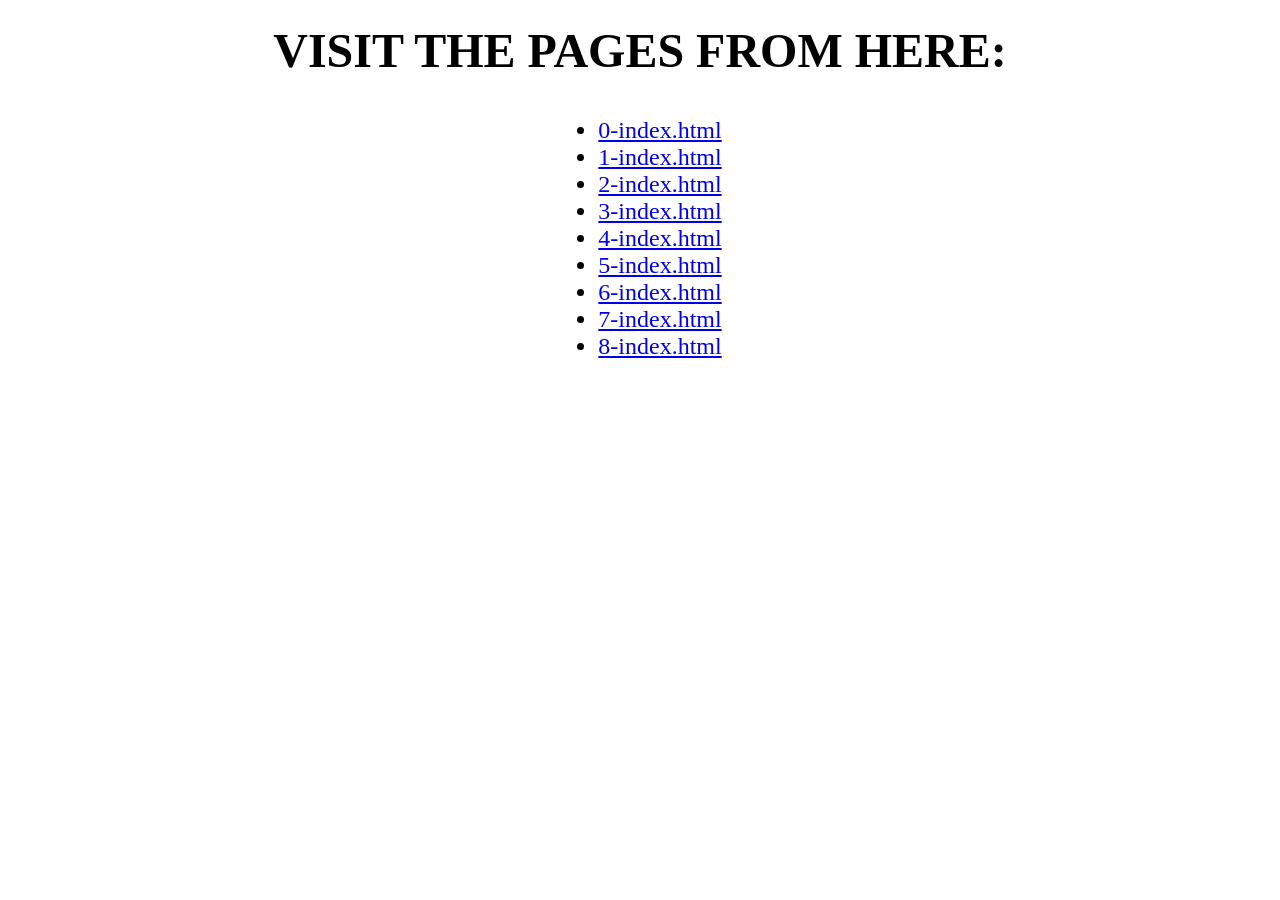
<file: index.html>
<!DOCTYPE html>
<html lang="en">
	<head>
		<meta charset="utf-8">
		<title>AirBnB Clone</title>
	</head>
	<body style="display: flex; flex-direction: column; justify-content: center; align-items: center; font-weight bold; font-size: 24px; text-align: center;">
		<h1 style="margin-top: 15px; margin-bottom: 15px;">VISIT THE PAGES FROM HERE:</h2>
		<ul>
			<li>
				<a href="0-index.html">0-index.html</a>
			</li>
			
			<li>
				<a href="1-index.html">1-index.html</a>
			</li>
			
			<li>
				<a href="2-index.html">2-index.html</a>
			</li>
			
			<li>
				<a href="3-index.html">3-index.html</a>
			</li>
			
			<li>
				<a href="4-index.html">4-index.html</a>
			</li>
			
			<li>
				<a href="5-index.html">5-index.html</a>
			</li>
			
			<li>
				<a href="6-index.html">6-index.html</a>
			</li>
			
			<li>
				<a href="7-index.html">7-index.html</a>
			</li>
			
			<li>
				<a href="8-index.html">8-index.html</a>
			</li>
		</ul>
	</body>
</html>
</file>
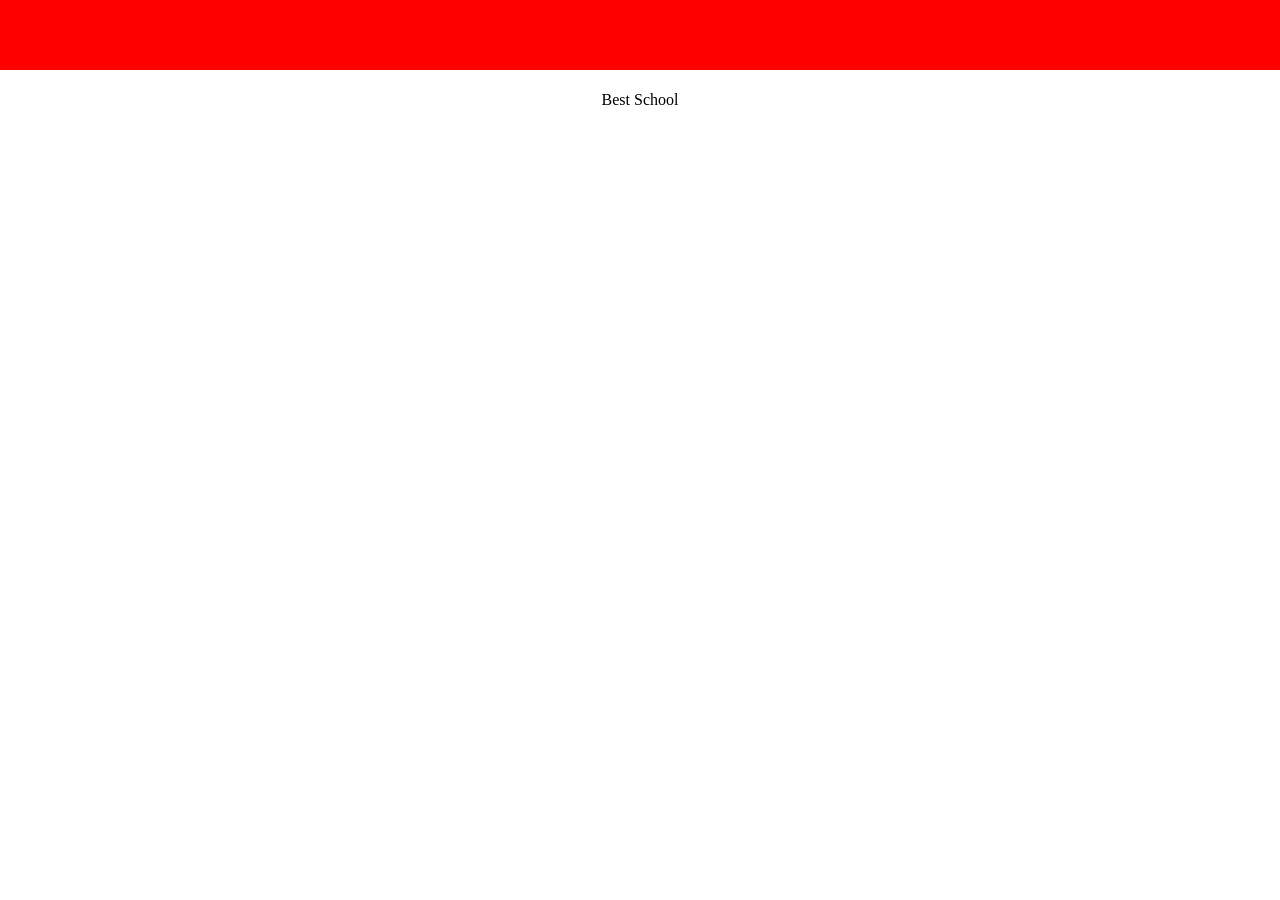
<file: 0-index.html>
<!DOCTYPE html>
<html lang="en">
	<head>
		<meta charset="utf-8">
		<title>AirBnB Clone</title>
	</head>
	<body style="padding: 0px;
		margin: 0px;">
		<header style="background-color: #FF0000;
			       height: 70px;
			       width: 100%;">
		</header>
		<footer style="display:flex;
			       justify-content: center;
			       align-items: center;
			       position: absolute;
			       bottom: 0
			       background-color: #00FF00;
			       height: 60px;
			       width: 100%;">
			Best School
		</footer>
	</body>
</html>
</file>
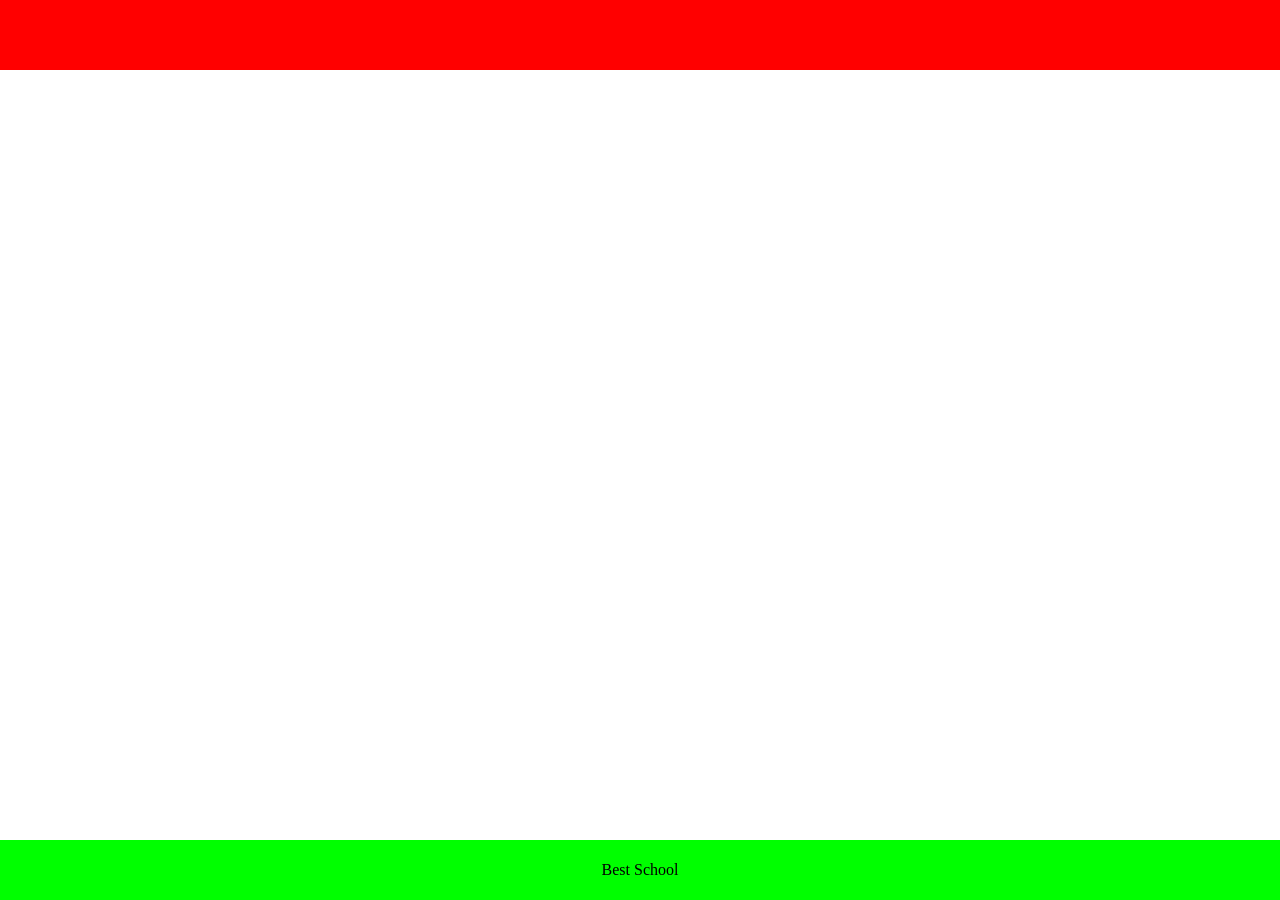
<file: 1-index.html>
<!DOCTYPE html>
<html lang="en">
	<head>
		<meta charset="utf-8">
		<title>AirBnB Clone</title>
		<style>
			body {
				padding: 0px;
				margin: 0px;
			}
			header {
				background-color: #FF0000;
				height: 70px;
				width: 100%;
			}
			footer {
				display: flex;
				justify-content: center;
				align-items: center;
				position: absolute;
				bottom: 0;
				background-color: #00FF00;
				height: 60px;
				width: 100%;
			}
		</style>
	</head>
	<body>
		<header></header>
		<footer>Best School</footer>
	</body>
</html>
</file>
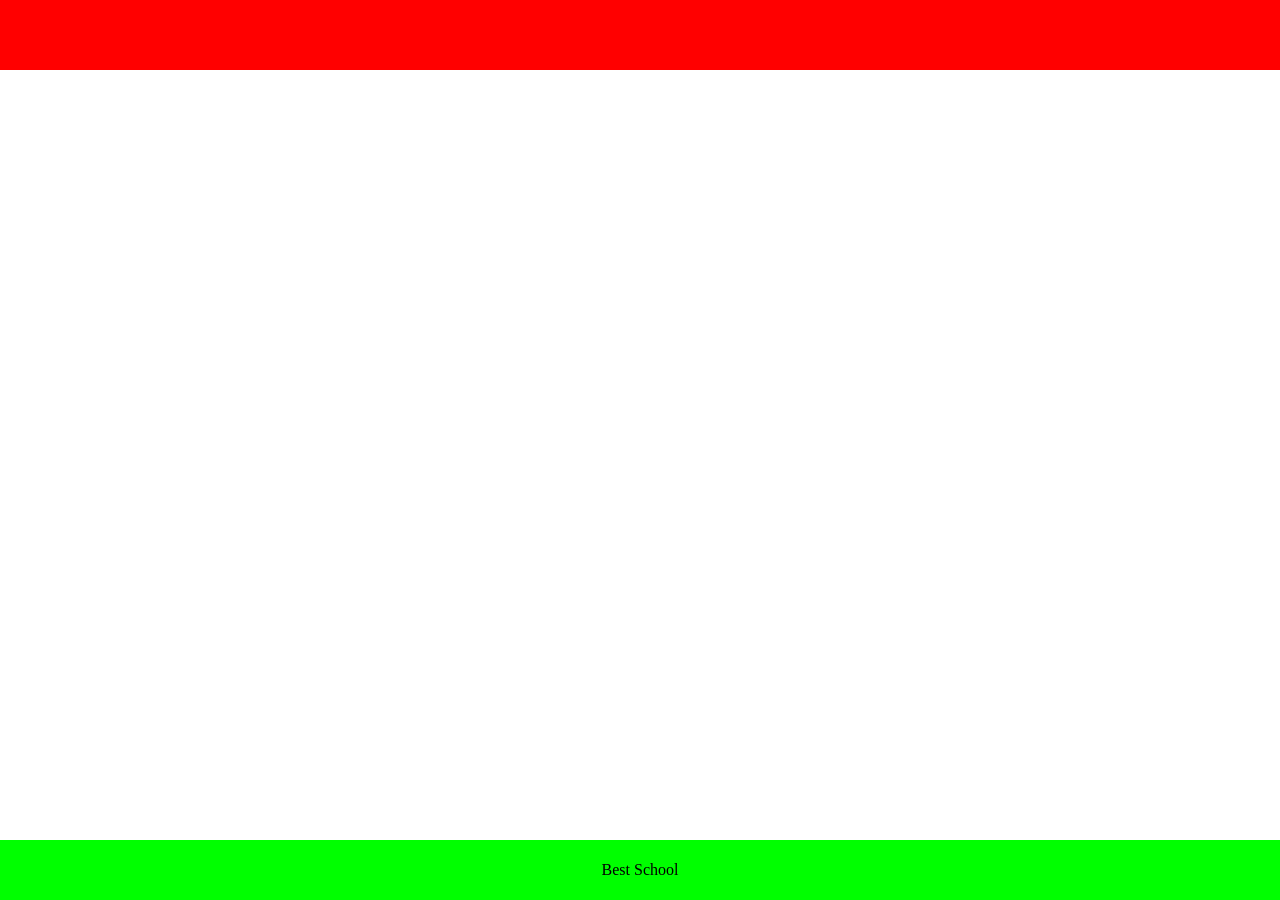
<file: 2-index.html>
<!DOCTYPE html>
<html lang="en">
	<head>
		<meta charset="utf-8">
		<title>AirBnB Clone</title>
		<link rel="stylesheet" href="styles/reset.css">
		<link rel="stylesheet" href="styles/2-common.css">
		<link rel="stylesheet" href="styles/2-header.css">
		<link rel="stylesheet" href="styles/2-footer.css">
	</head>
	<body>
		<header></header>
		<footer>Best School</footer>
	</body>
</html>
</file>
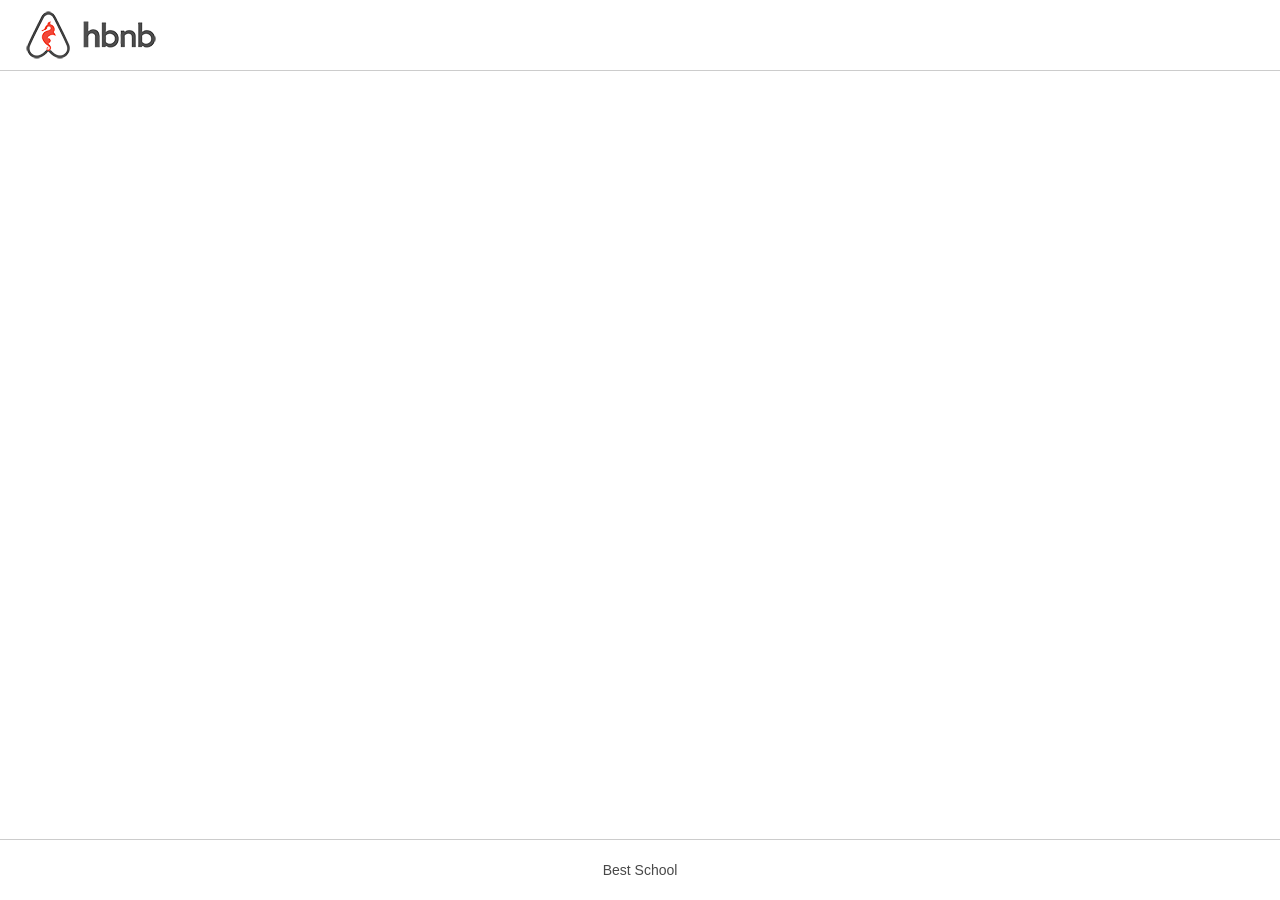
<file: 3-index.html>
<!DOCTYPE html>
<html lang="en">
	<head>
		<meta charset="utf-8">
		<title>AirBnB Clone</title>
		<link rel="stylesheet" href="styles/reset.css">
		<link rel="stylesheet" href="styles/3-common.css">
		<link rel="stylesheet" href="styles/3-header.css">
		<link rel="stylesheet" href="styles/3-footer.css">
		<link rel="icon" href="images/icon.png">
	</head>
	<body>
		<header></header>
		<footer>Best School</footer>
	</body>
</html>
</file>
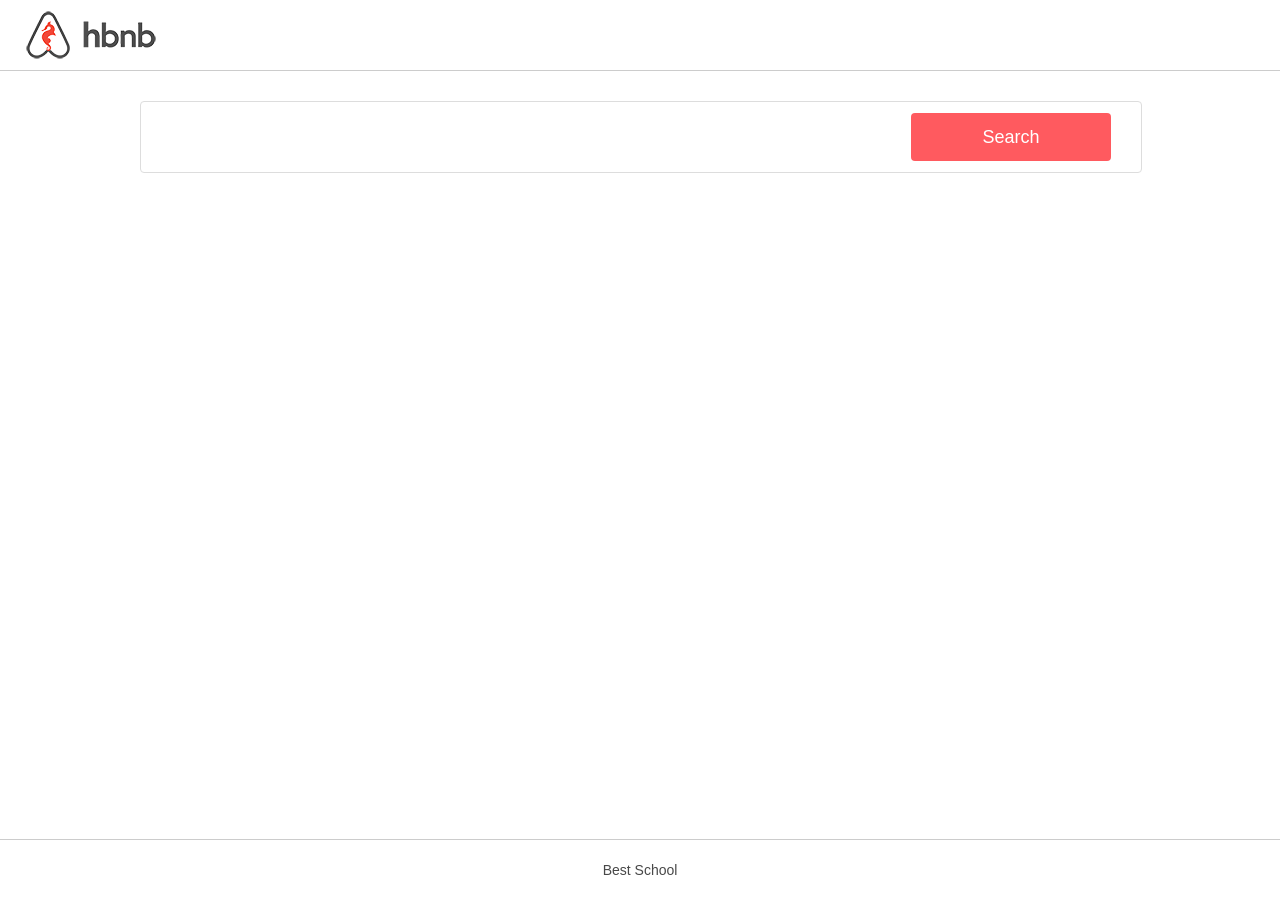
<file: 4-index.html>
<!DOCTYPE html>
<html lang="en">
	<head>
		<meta charset="utf-8">
		<title>AirBnB Clone</title>
		<link rel="stylesheet" href="styles/reset.css">
		<link rel="stylesheet" href="styles/4-common.css">
		<link rel="stylesheet" href="styles/3-header.css">
		<link rel="stylesheet" href="styles/3-footer.css">
		<link rel="stylesheet" href="styles/4-filters.css">
		<link rel="icon" href="images/icon.png">
	</head>
	<body>
		<header></header>
		<div class="container">
			<section class="filters">
				<button>Search</button>
			</section>
		</div>
		<footer>
			Best School
		</footer>
	</body>
</html>
</file>
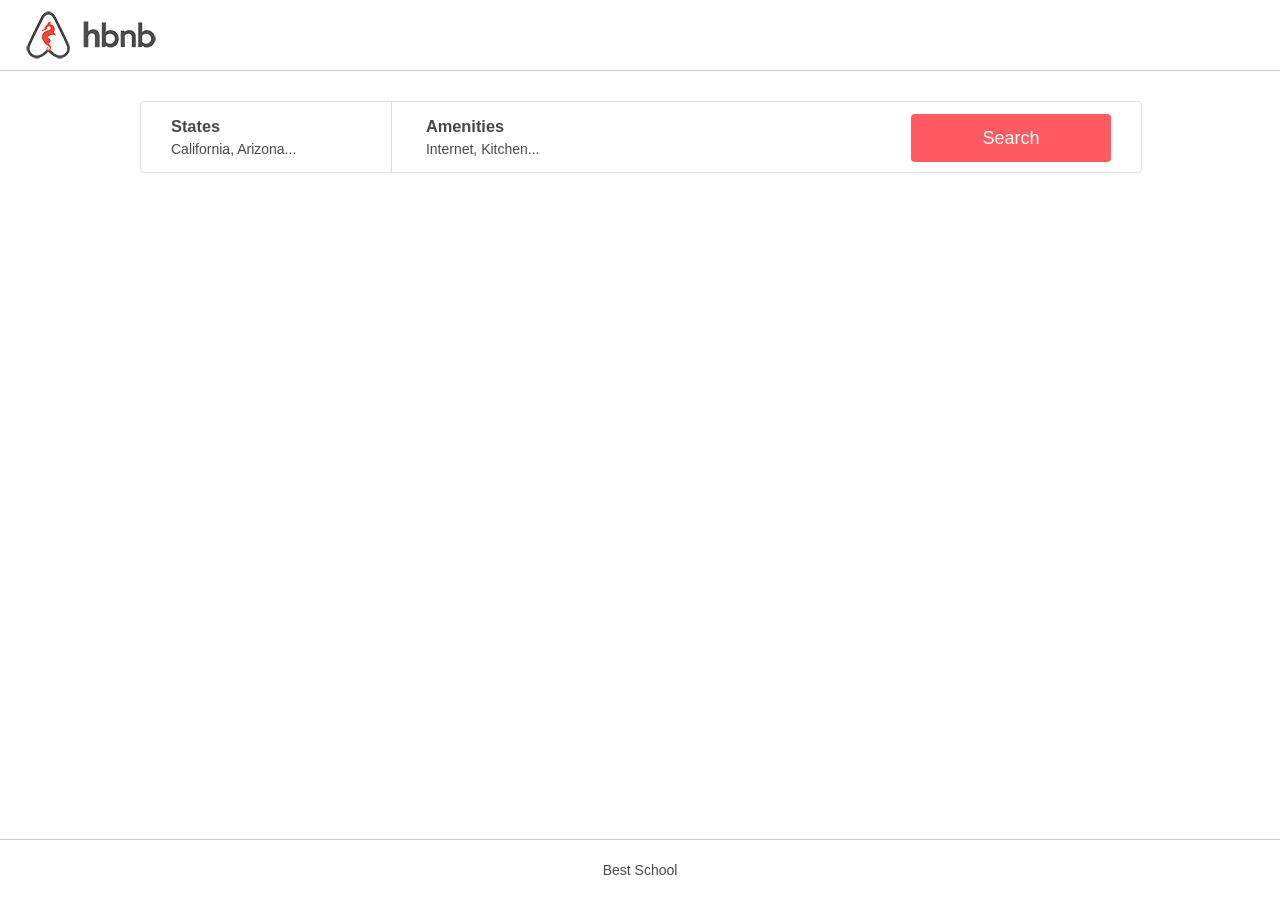
<file: 5-index.html>
<!DOCTYPE html>
<html lang="en">
	<head>
		<meta charset="utf-8">
		<title>AirBnB Clone</title>
		<link rel="stylesheet" href="styles/reset.css">
		<link rel="stylesheet" href="styles/4-common.css">
		<link rel="stylesheet" href="styles/3-header.css">
		<link rel="stylesheet" href="styles/3-footer.css">
		<link rel="stylesheet" href="styles/5-filters.css">
		<link rel="icon" href="images/icon.png">
	</head>
	<body>
		<header></header>
		<div class="container">
			<section class="filters">
				<div class="locations">
					<h3>States</h3>
					<h4>California, Arizona...</h4>
				</div>
				<div class="amenities">
					<h3>Amenities</h3>
					<h4>Internet, Kitchen...</h4>
				</div>
				<button>Search</button>
			</section>
		</div>
		<footer>
			Best School
		</footer>
	</body>
</html>
</file>
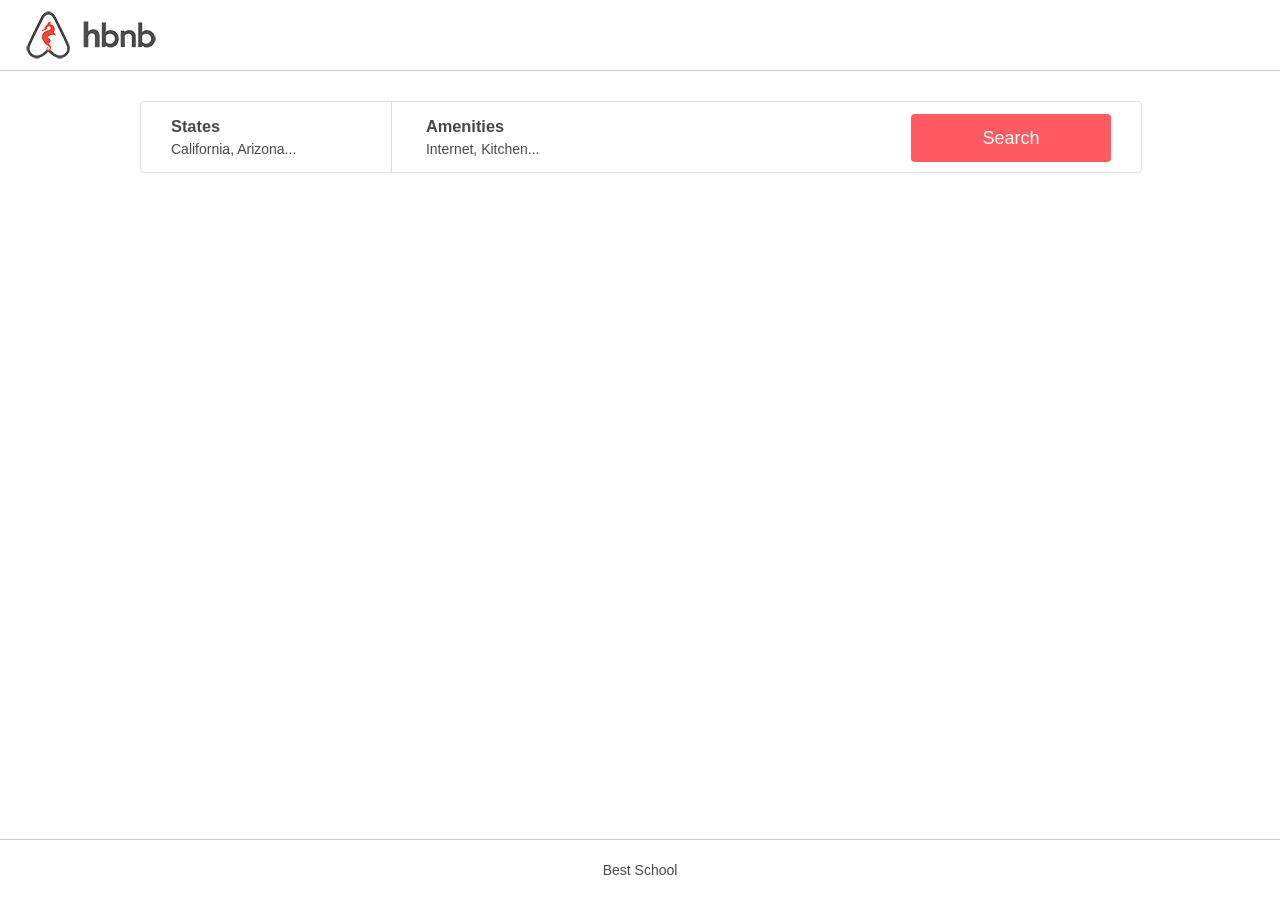
<file: 6-index.html>
<!DOCTYPE html>
<html lang="en">
	<head>
		<meta charset="utf-8">
		<title>AirBnB Clone</title>
		<link rel="stylesheet" href="styles/reset.css">
		<link rel="stylesheet" href="styles/4-common.css">
		<link rel="stylesheet" href="styles/3-header.css">
		<link rel="stylesheet" href="styles/3-footer.css">
		<link rel="stylesheet" href="styles/6-filters.css">
		<link rel="icon" href="images/icon.png">
	</head>
	<body>
		<header></header>
		<div class="container">
			<section class="filters">
				<div class="locations">
					<h3>States</h3>
					<h4>California, Arizona...</h4>
					<div class="popover">
						<h2>Arizona:</h2>
						<ul>
							<li>Page</li>
							<li>Page2</li>
						</ul>
						<h2>California:</h2>
						<ul>
							<li>San Francisco</li>
							<li>Los Altos</li>
						</ul>
					</div>
				</div>

				<div class="amenities">
					<h3>Amenities</h3>
					<h4>Internet, Kitchen...</h4>
					<ul class="popover">
						<li>Internet</li>
						<li>TV</li>
						<li>Kitchen</li>
						<li>Iron</li>
					</ul>
				</div>
				<button>Search</button>
			</section>
		</div>
		<footer>
			Best School
		</footer>
	</body>
</html>
</file>
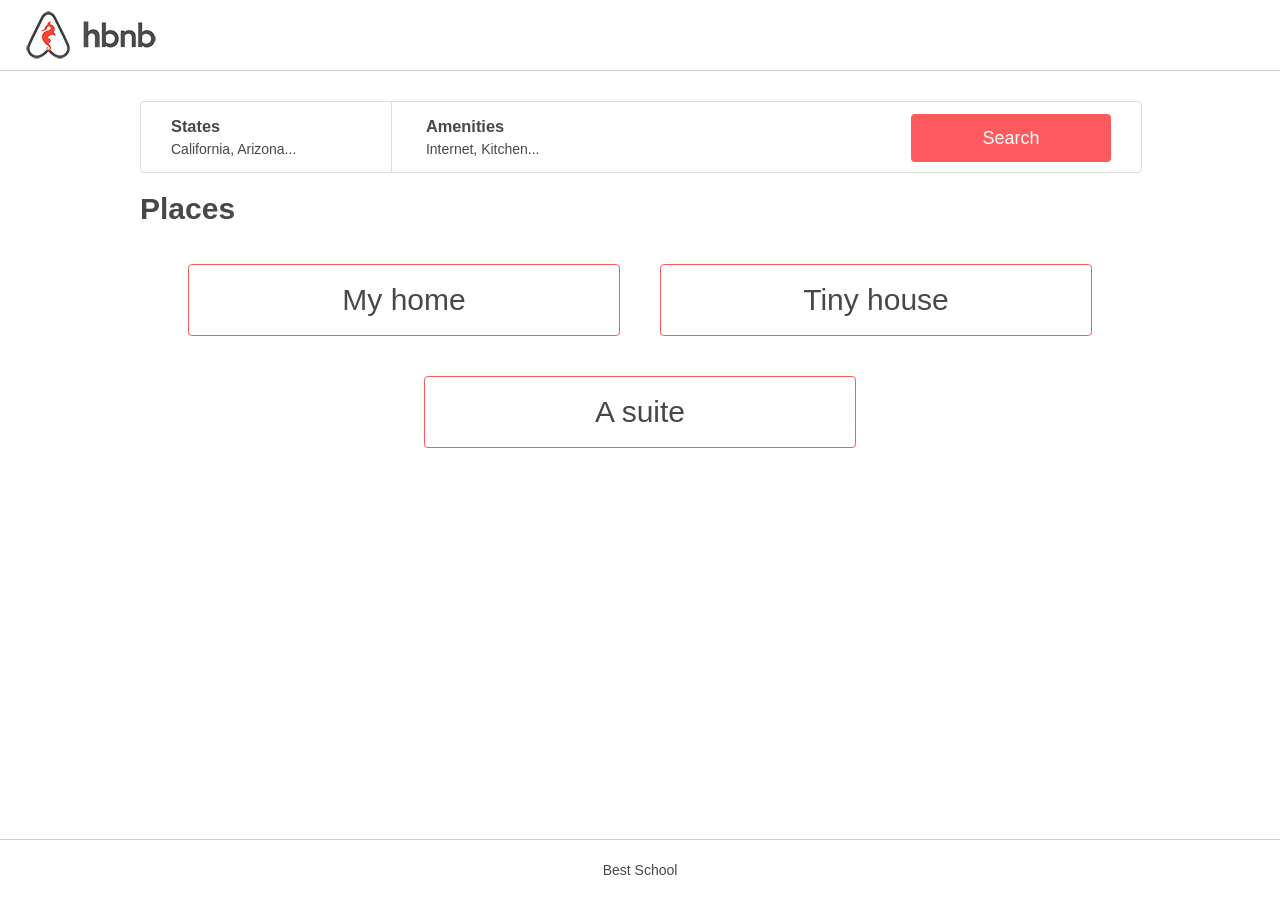
<file: 7-index.html>
<!DOCTYPE html>
<html lang="en">
	<head>
		<meta charset="utf-8">
		<title>AirBnB Clone</title>
		<link rel="stylesheet" href="styles/reset.css">
		<link rel="stylesheet" href="styles/4-common.css">
		<link rel="stylesheet" href="styles/3-header.css">
		<link rel="stylesheet" href="styles/3-footer.css">
		<link rel="stylesheet" href="styles/6-filters.css">
		<link rel="stylesheet" href="styles/7-places.css">
		<link rel="icon" href="images/icon.png">
	</head>
	<body>
		<header></header>
		<div class="container">
			<!-- Filter section -->
			<section class="filters">
				<!-- Locations div -->
				<div class="locations">
					<h3>States</h3>
					<h4>California, Arizona...</h4>
					<div class="popover">
						<h2>Arizona:</h2>
						<ul>
							<li>Page</li>
							<li>Page2</li>
						</ul>
						<h2>California:</h2>
						<ul>
							<li>San Francisco</li>
							<li>Los Altos</li>
						</ul>
					</div>
				</div>

				<!-- Amenities div -->
				<div class="amenities">
					<h3>Amenities</h3>
					<h4>Internet, Kitchen...</h4>
					<ul class="popover">
						<li>Internet</li>
						<li>TV</li>
						<li>Kitchen</li>
						<li>Iron</li>
					</ul>
				</div>
				<!-- Button -->
				<button>Search</button>
			</section>

			<!-- Places section -->
			<section class="places">
				<h1>Places</h1>
				<article>
					<h2>My home</h2>
				</article>
				<article>
					<h2>Tiny house</h2>
				</article>
				<article>
					<h2>A suite</h2>
				</article>
			</section>
		</div>
		<footer>
			Best School
		</footer>
	</body>
</html>
</file>
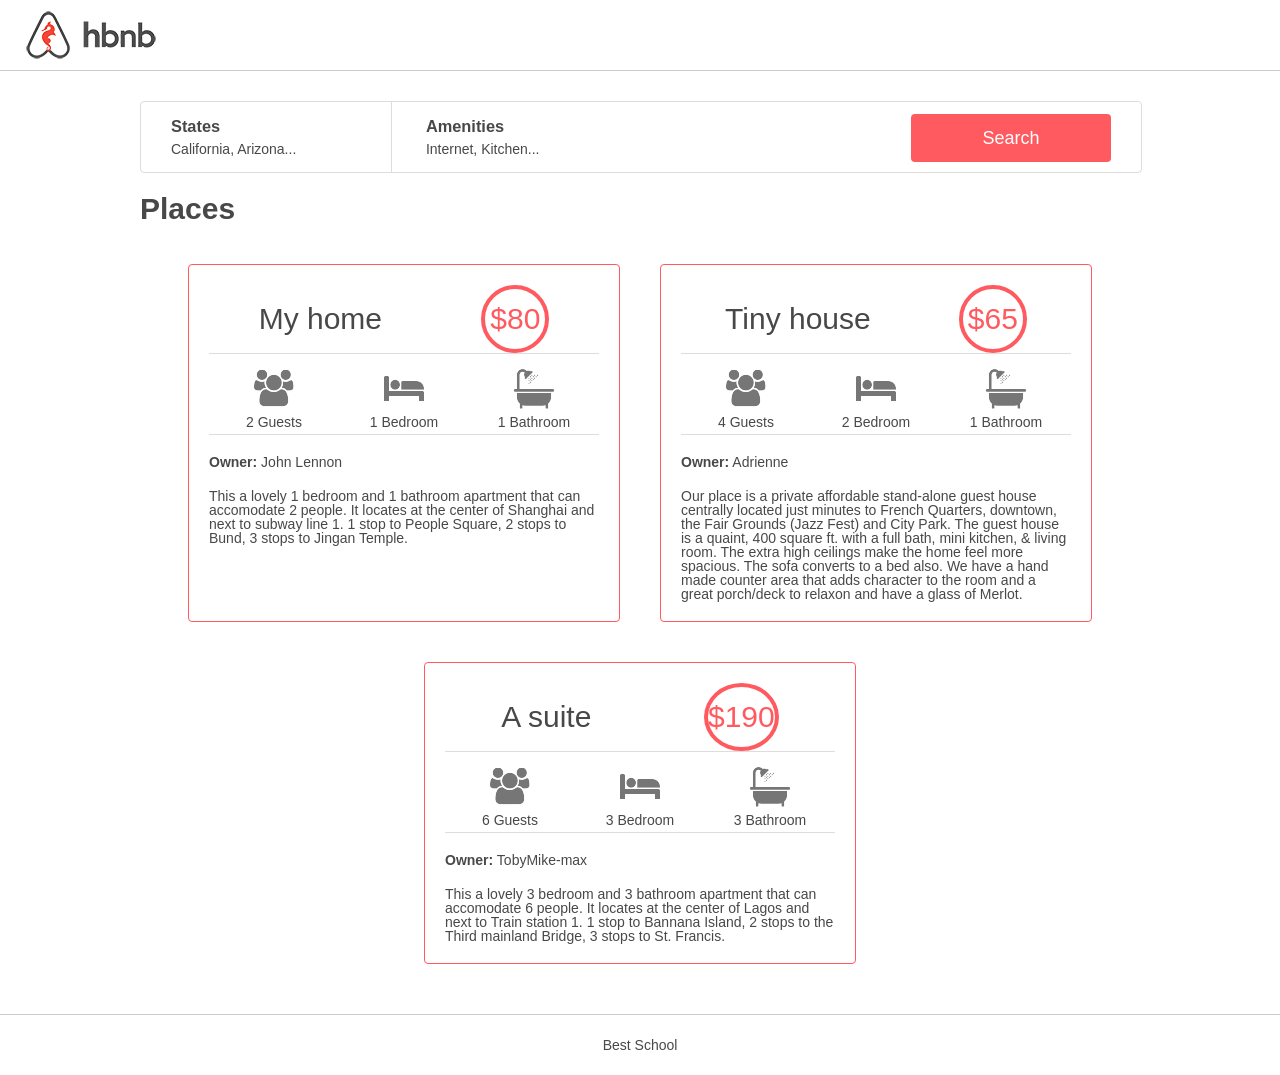
<file: 8-index.html>
<!DOCTYPE html>
<html lang="en">
	<head>
		<meta charset="utf-8">
		<title>AirBnB Clone</title>
		<link rel="stylesheet" href="styles/reset.css">
		<link rel="stylesheet" href="styles/4-common.css">
		<link rel="stylesheet" href="styles/3-header.css">
		<link rel="stylesheet" href="styles/3-footer.css">
		<link rel="stylesheet" href="styles/6-filters.css">
		<link rel="stylesheet" href="styles/8-places.css">
		<link rel="icon" href="images/icon.png">
	</head>
	<body>
		<header></header>
		<div class="container">
			<!-- Filter section -->
			<section class="filters">
				<!-- Locations div -->
				<div class="locations">
					<h3>States</h3>
					<h4>California, Arizona...</h4>
					<div class="popover">
						<h2>Arizona:</h2>
						<ul>
							<li>Page</li>
							<li>Page2</li>
						</ul>
						<h2>California:</h2>
						<ul>
							<li>San Francisco</li>
							<li>Los Altos</li>
						</ul>
					</div>
				</div>

				<!-- Amenities div -->
				<div class="amenities">
					<h3>Amenities</h3>
					<h4>Internet, Kitchen...</h4>
					<ul class="popover">
						<li>Internet</li>
						<li>TV</li>
						<li>Kitchen</li>
						<li>Iron</li>
					</ul>
				</div>
				<!-- Button -->
				<button>Search</button>
			</section>

			<!-- Places section -->
			<section class="places">
				<h1>Places</h1>

				<article>
					<div class="name_price">
						<h2>My home</h2>
						<div class="price_by_night">
							$80
						</div>
					</div>
					<div class="information">
						<div class="max_guest">
							<div class="users_icon"></div>
							<div>2 Guests</div>
						</div>
						<div class="number_rooms">
							<div class="bed_icon"></div>
							<div>1 Bedroom</div>
						</div>
						<div class="number_bathrooms">
							<div class="bath_icon"></div>
							<div>1 Bathroom</div>
						</div>
					</div>
					<div class="user">
						<strong>Owner:</strong> John Lennon
					</div>
					<div class="description">
						This a lovely 1 bedroom and 1 bathroom apartment that can accomodate
						2 people. It locates at the center of Shanghai and next to subway
						line 1. 1 stop to People Square, 2 stops to Bund, 3 stops to Jingan
						Temple.
					</div>
				</article>

				<article>
					<div class="name_price">
						<h2>Tiny house</h2>
						<div class="price_by_night">
							$65
						</div>
					</div>
					<div class="information">
						<div class="max_guest">
							<div class="users_icon"></div>
							<div>4 Guests</div>
						</div>
						<div class="number_rooms">
							<div class="bed_icon"></div>
							<div>2 Bedroom</div>
						</div>
						<div class="number_bathrooms">
							<div class="bath_icon"></div>
							<div>1 Bathroom</div>
						</div>
					</div>
					<div class="user">
						<strong>Owner:</strong> Adrienne
					</div>
					<div class="description">
						Our place is a private affordable stand-alone guest house centrally
						located just minutes to French Quarters, downtown, the Fair Grounds
						(Jazz Fest) and City Park. The guest house is a quaint, 400 square ft.
						with a full bath, mini kitchen, & living room. The extra high ceilings
						make the home feel more spacious. The sofa converts to a bed also.
						We have a hand made counter area that adds character to the room and
						a great porch/deck to relaxon and have a glass of Merlot.
					</div>
				</article>

				<article>
					<div class="name_price">
						<h2>A suite</h2>
						<div class="price_by_night">
							$190
						</div>
					</div>
					<div class="information">
						<div class="max_guest">
							<div class="users_icon"></div>
							<div>6 Guests</div>
						</div>
						<div class="number_rooms">
							<div class="bed_icon"></div>
							<div>3 Bedroom</div>
						</div>
						<div class="number_bathrooms">
							<div class="bath_icon"></div>
							<div>3 Bathroom</div>
						</div>
					</div>

					<div class="user">
						<strong>Owner:</strong> TobyMike-max
					</div>

					<div class="description">
						This a lovely 3 bedroom and 3 bathroom apartment that can accomodate
						6 people. It locates at the center of Lagos and next to Train station 1.
						1 stop to Bannana Island, 2 stops to the Third mainland Bridge,
						3 stops to St. Francis.
					</div>
				</article>
			</section>
		</div>
		<footer>
			Best School
		</footer>
	</body>
</html>
</file>
<file: styles/2-common.css>
/* Body style */
body {
	padding: 0;
	margin: 0;
}
</file>
<file: styles/2-header.css>
/* Header style */
header {
	background-color: #FF0000;
	height: 70px;
	width: 100%;
}
</file>
<file: styles/2-footer.css>
/* Footer style */
footer {
	display: flex;
	justify-content: center;
	align-items: center;
	position: absolute;
	bottom: 0;
	background-color: #00FF00;
	height: 60px;
	width: 100%;
}
</file>
<file: styles/3-common.css>
/* Body style */
body {
	padding: 0px;
	margin: 0px;
	color: #484848;
	font-size: 14px;
	font-family: Circular, "Helvetica Neue", Helvetica, Arial, sans-serif;
}
</file>
<file: styles/3-header.css>
/* Header style */
header {
	background: white url('../images/logo.png') 20px center no-repeat;
	border-bottom: 1px #CCCCCC solid;
	height: 70px;
	width: 100%;
}
</file>
<file: styles/3-footer.css>
/* Footer style */
footer {
	display: flex;
	justify-content: center;
	align-items: center;
	border-top: 1px solid #CCCCCC;
	position: absolute;
	bottom: 0;
	background-color: white;
	height: 60px;
	width: 100%;
}
</file>
<file: styles/4-common.css>
/* Body style */
body {
	padding: 0px;
	margin: 0px;
	color: #484848;
	font-size: 14px;
	font-family: Circular, "Helvetica Neue", Helvetica, Arial, sans-serif;
}

/* Container style */
div.container {
	margin: 30px auto;
	max-width: 1000px;
}

/* Strong style */
strong {
	font-weight: bold;
}
</file>
<file: styles/4-filters.css>
/* Filter style */
div.container section.filters {
	background-color: white;
	height: 70px;
	width: 100%;
	border: 1px solid #DDD;
	border-radius: 4px;
	display: flex;
	justify-content: flex-end;
	align-items: center;
}

/*Search botton style */
section.filters button {
	font-size: 18px;
	background-color: #FF5A5F;
	color: #FFF;
	height: 48px;
	width: 20%;
	border: none;
	border-radius: 4px;
	margin-right: 30px;
	outline: none;
	cursor: pointer;
}

/* Button hover effects */
section.filters button:hover {
	opacity: 90%;
}
</file>
<file: styles/5-filters.css>
/* Filter style */
div.container section.filters {
	background-color: white;
	height: 70px;
	width: 100%;
	border: 1px solid #DDD;
	border-radius: 4px;
}

/*Search botton style */
section.filters button {
	font-size: 18px;
	background-color: #FF5A5F;
	color: #FFF;
	height: 48px;
	width: 20%;
	border: none;
	border-radius: 4px;
	margin: 12px 30px;
	float: right;
	cursor: pointer;
	outline: none;
}

/* Button hover effects */
section.filters button:hover {
	opacity: 90%;
}

/*Location and amenities style */
.locations, .amenities {
	display: inline-block;
	height: 100%;
	width: 25%;
	cursor: pointer;
}

/* Locations border */
.locations {
	border-right: 1px solid #DDD;
}

/* Header box sizing */
section.filters h2,
section.filters h3,
section.filters h4 {
	-webkit-box-sizing: border-box;
	-moz-box-sizing: border-box;
	box-sizing: border-box;
}

/* Header 3 style */
section.filters h3 {
	font-weight: 600;
	font-size: 1.17em;
	height: 50%;
	padding: 15.5px 0 0 30px;
}

/* Header 4 style */
section.filters h4 {
	font-weight: 400;
	font-size: 14px;
	height: 50%;
	padding: 4.5px 0 12px 30px;
}
</file>
<file: styles/6-filters.css>
/* Filter style */
div.container section.filters {
	background-color: white;
	height: 70px;
	width: 100%;
	border: 1px solid #DDD;
	border-radius: 4px;
}

/*Search botton style */
section.filters button {
	font-size: 18px;
	background-color: #FF5A5F;
	color: #FFF;
	height: 48px;
	width: 20%;
	border: none;
	border-radius: 4px;
	margin: 12px 30px;
	float: right;
	cursor: pointer;
	outline: none;
}

/* Button hover effects */
section.filters button:hover {
	opacity: 90%;
}

/*Location and amenities style */
.filters .locations, .filters .amenities {
	display: inline-block;
	height: 100%;
	width: 25%;
	position: relative;
	cursor: pointer;
}

/* Locations border */
.filters .locations {
	border-right: 1px solid #DDD;
}

/* Locations and amenities hover opacity */
.filters .locations:hover,
.filters .amenities:hover {
	background-color: #fafafa;
}

/* Locations and amenities popover menu */
.filters .popover {
	background-color: #fafafa;
	border: 1px solid #DDD;
	border-radius: 4px;
	display: none;
	position: absolute;
	width: 100%;
}

.filters .popover h2 {
	font-size: 16px;
	padding: 15px 0 5px 20px;
	font-weight: 600;
}

/* Locations and amenities popover hover */
.filters .locations:hover .popover,
.filters .amenities:hover .popover {
	display: block;
}

/* Locations list style */
.filters .locations ul {
	padding: 6px 0;
}

/* Locations list element margin */
.filters .locations li {
	margin: 0 auto 6px 3em;
}

/* Amenities list element margin */
.filters .amenities li {
	margin: 12px auto 12px 30px;
}


/* Header box sizing */
section.filters h2,
section.filters h3,
section.filters h4 {
	-webkit-box-sizing: border-box;
	-moz-box-sizing: border-box;
	box-sizing: border-box;
}

/* Header 3 style */
section.filters h3 {
	font-weight: 600;
	font-size: 1.17em;
	height: 50%;
	padding: 15.5px 0 0 30px;
}

/* Header 4 style */
section.filters h4 {
	font-weight: 400;
	font-size: 14px;
	height: 50%;
	padding: 4.5px 0 12px 30px;
}
</file>
<file: styles/7-places.css>
/* Places flexbox */
.container .places {
	display: flex;
	flex-flow: row wrap;
	justify-content: center;
	width: 100%;
}

/* Places header1 style */
.container .places h1 {
	font-size: 30px;
	text-align: top;
	margin: 0.67em 0;
	width: 100%;
	font-weight: bold;
}

/* Places section style */
.container .places article {
	width: 390px;
	padding: 20px;
	margin: 20px;
	border: 1px solid #FF5A5F;
	border-radius: 4px;
	display: inline-block;
}

/* Places header2 style */
.container .places article h2 {
	font-size: 30px;
	text-align: center;
	box-sizing: border-box;
}
</file>
<file: styles/8-places.css>
/* Places flexbox */
.container .places {
	display: flex;
	flex-flow: row wrap;
	justify-content: center;
	width: 100%;
}

/* Places header1 style */
.container .places h1 {
	font-size: 30px;
	text-align: top;
	margin: 0.67em 0;
	width: 100%;
	font-weight: bold;
}

/* Places section style */
.container .places article {
	width: 390px;
	padding: 20px;
	margin: 20px;
	border: 1px solid #FF5A5F;
	border-radius: 4px;
}

/* Places header2 style */
.container .places article h2 {
	font-size: 30px;
	text-align: center;
	box-sizing: border-box;
}

/* Price style */
.places article .price_by_night {
	display: flex;
	align-items: center;
	justify-content: center;
	color: #FF5A5F;
	border: 4px solid #FF5A5F;
	border-radius: 50%;
	min-width: 60px;
	height: 60px;
	font-size: 30px;
}

.places article .information {
	height: 80px;
	border-top: 1px solid #DDD;
	border-bottom: 1px solid #DDD;
	display: flex;
	justify-content: space-around;
	align-items: center;
	text-align: center;
}

/* Name and price header */
.places .name_price {
	align-items: center;
	display: flex;
	justify-content: space-around;
}

/* Width of each guest/room/bathroom containing div */
.places .max_guest, .places .number_rooms,
.places .number_bathrooms {
	width: 100px;
	min-height: 80px;
	display: flex;
	flex-direction: column;
	justify-content: space-between;
}

/* Icons image */
.places .max_guest {
	background: url('../images/icon_group.png') center no-repeat;
	height: 20px;
	margin-bottom: 10px;
}

.places .number_rooms {
	background: url('../images/icon_bed.png') center no-repeat;
	height: 20px;
	margin-bottom: 10px;
}

.places .number_bathrooms {
	background: url('../images/icon_bath.png') center no-repeat;
	height: 20px;
	margin-bottom: 10px;
}

/* Padding around owner */
.places .user {
	margin: 20px auto;
}

/* Footer style */
footer {
	position: relative;
}
</file>
